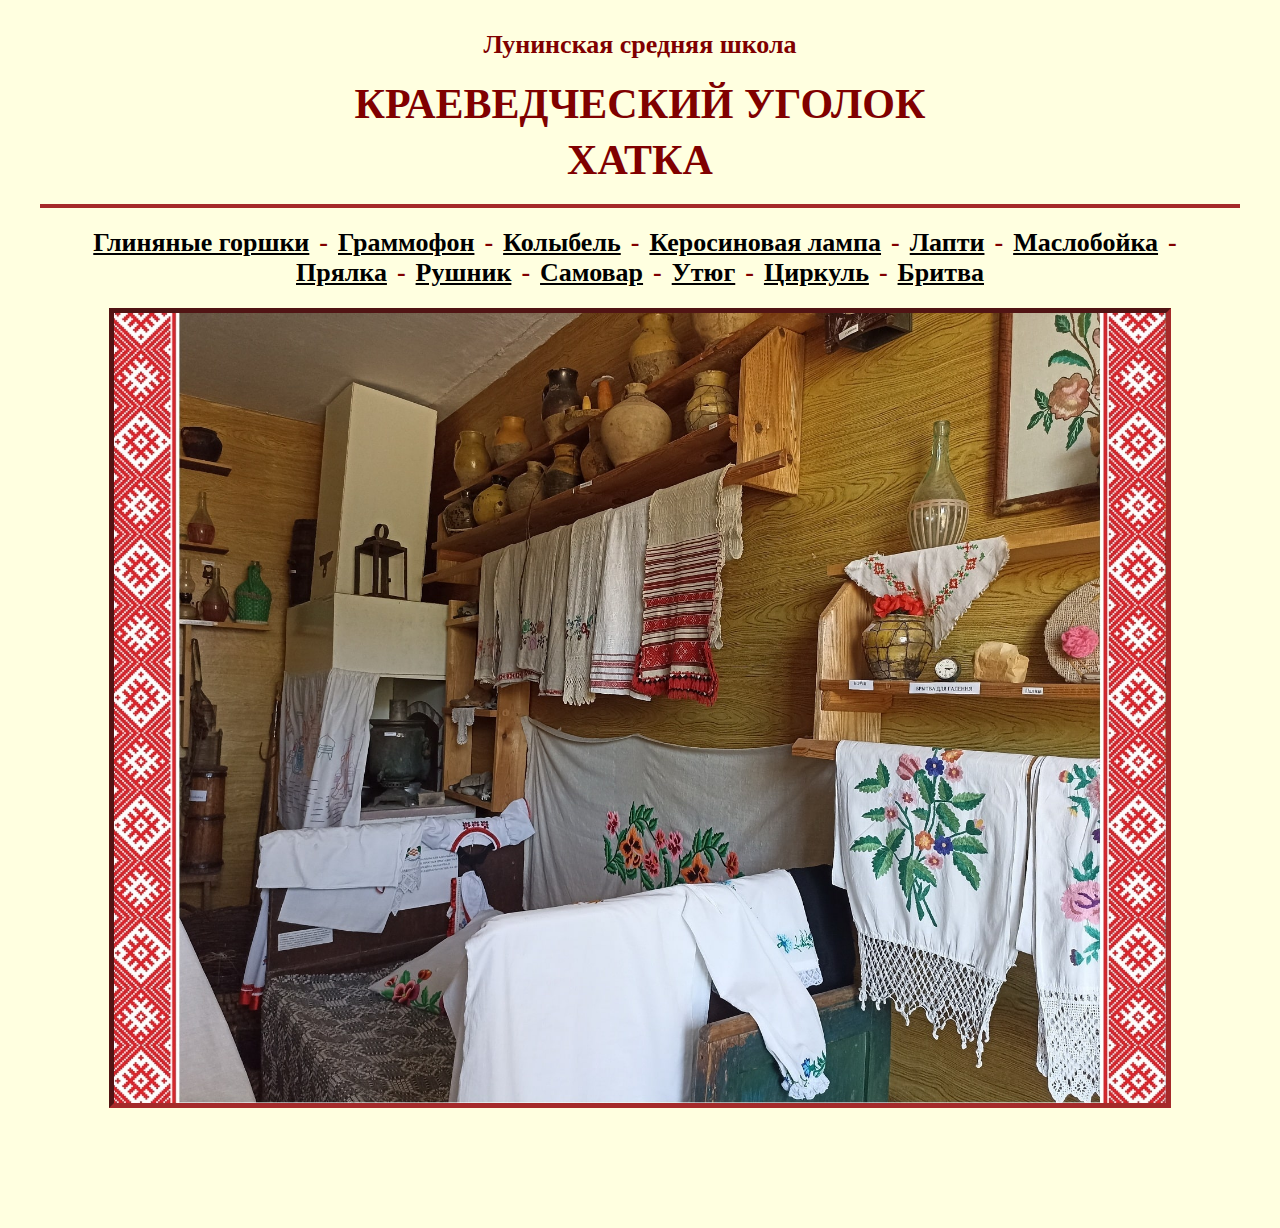
<file: index.html>
﻿<html lang="ru">

<head>
	<meta name="viewport" content="width=device-width, initial-scale=1" />
	<title>Хатка</title>
	<link rel="stylesheet" href="./styles/style.css">
</head>

<body>
	<div class="container">
		<h2>Лунинская средняя школа</h2>
		<h1>
			<span>КРАЕВЕДЧЕСКИЙ УГОЛОК</span>
			<span>ХАТКА</span>
		</h1>
		<hr>
		<ul class="h2 menu">
			<li><a href="gorchki.html">Глиняные горшки</a></li>
			<li><a href="grammofon.html">Граммофон</a></li>
			<li><a href="kalyska.html">Колыбель</a></li>
			<li><a href="lampa.html">Керосиновая лампа</a></li>
			<li><a href="lapti.html">Лапти</a></li>
			<li><a href="maslobojka.html">Маслобойка</a></li>
			<li><a href="pralka.html">Прялка</a></li>
			<li><a href="ruchnik.html">Рушник</a></li>
			<li><a href="samovar.html">Самовар</a></li>
			<li><a href="utugi2.html">Утюг</a></li>
			<li><a href="circle.html">Циркуль</a></li>
			<li><a href="britva.html">Бритва</a></li>
		</ul>
		<img src="./images/index-min.jpg">
	</div>
</body>

</html>
</file>
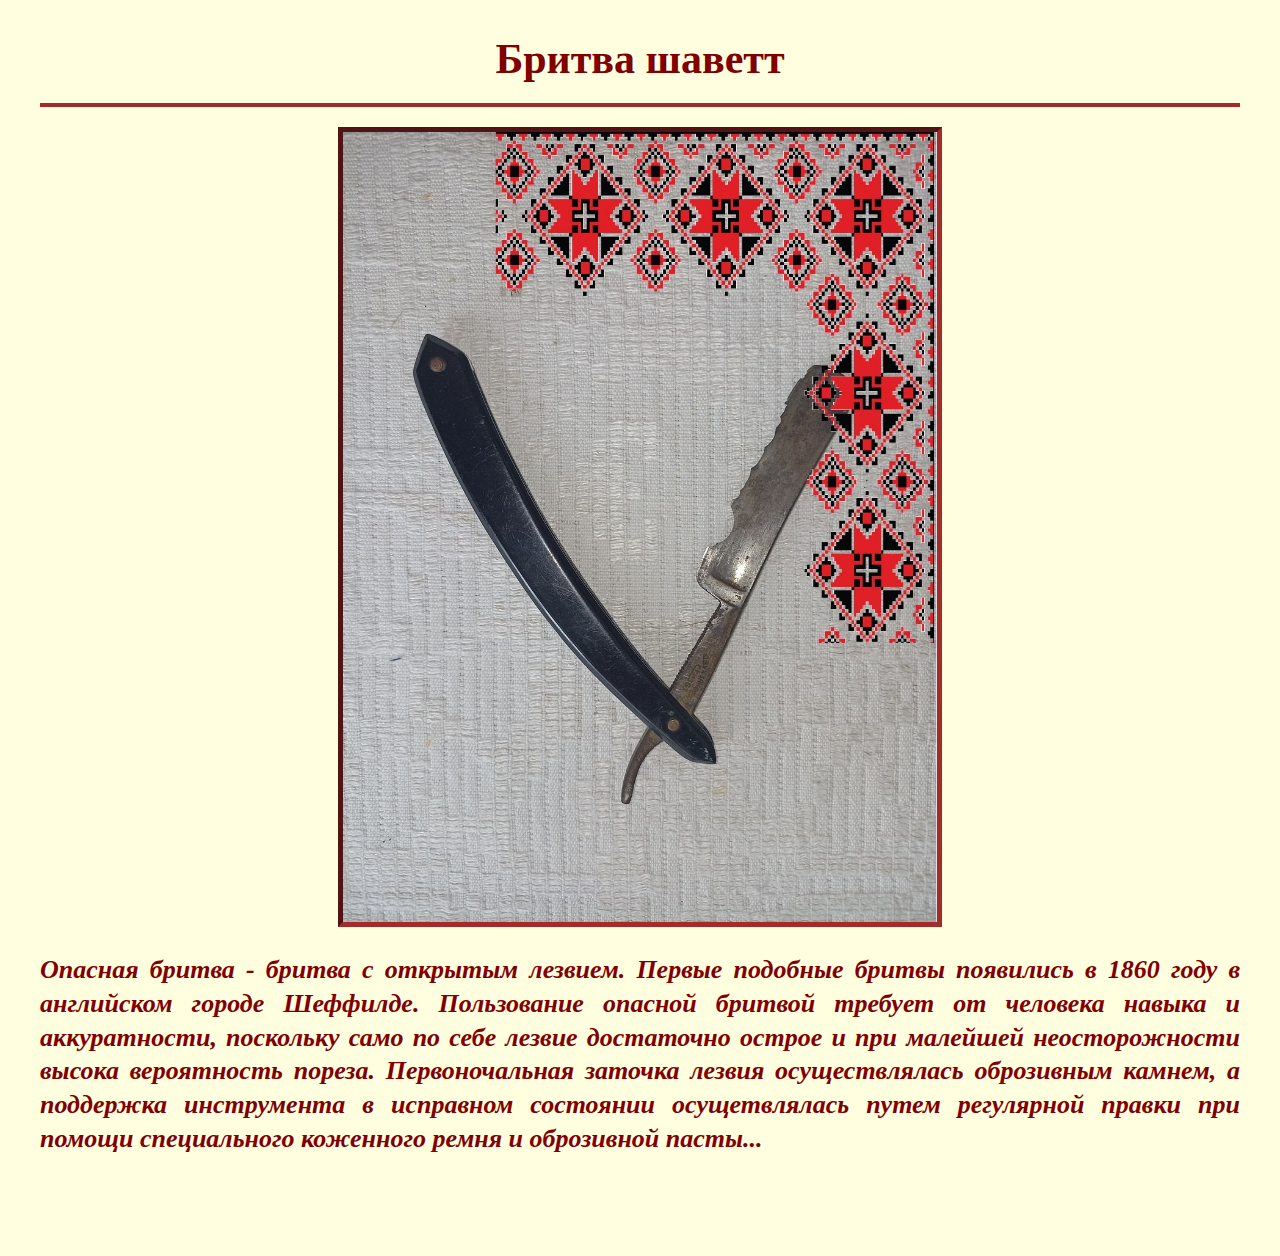
<file: britva.html>
﻿<html lang="ru">

<head>
	<meta name="viewport" content="width=device-width, initial-scale=1" />
	<title>Хатка</title>
	<link rel="stylesheet" href="./styles/style.css">
</head>

<body>
	<div class="container">
		<h1>Бритва шаветт</h1>
		<hr>
		<img src="./images/britva-min.jpg">
		<p class="main-text"><i><b>
					Опасная бритва - бритва с открытым лезвием. Первые подобные бритвы появились в 1860 году в английском городе
					Шеффилде.
					Пользование опасной бритвой требует от человека навыка и аккуратности, поскольку само по себе лезвие достаточно
					острое и при малейшей неосторожности высока вероятность пореза. Первоночальная заточка лезвия осуществлялась
					оброзивным камнем, а поддержка инструмента в исправном состоянии осущетвлялась путем регулярной правки при
					помощи специального коженного ремня и оброзивной пасты...
			</i></b></p>
	</div>
</body>

</html>
</file>
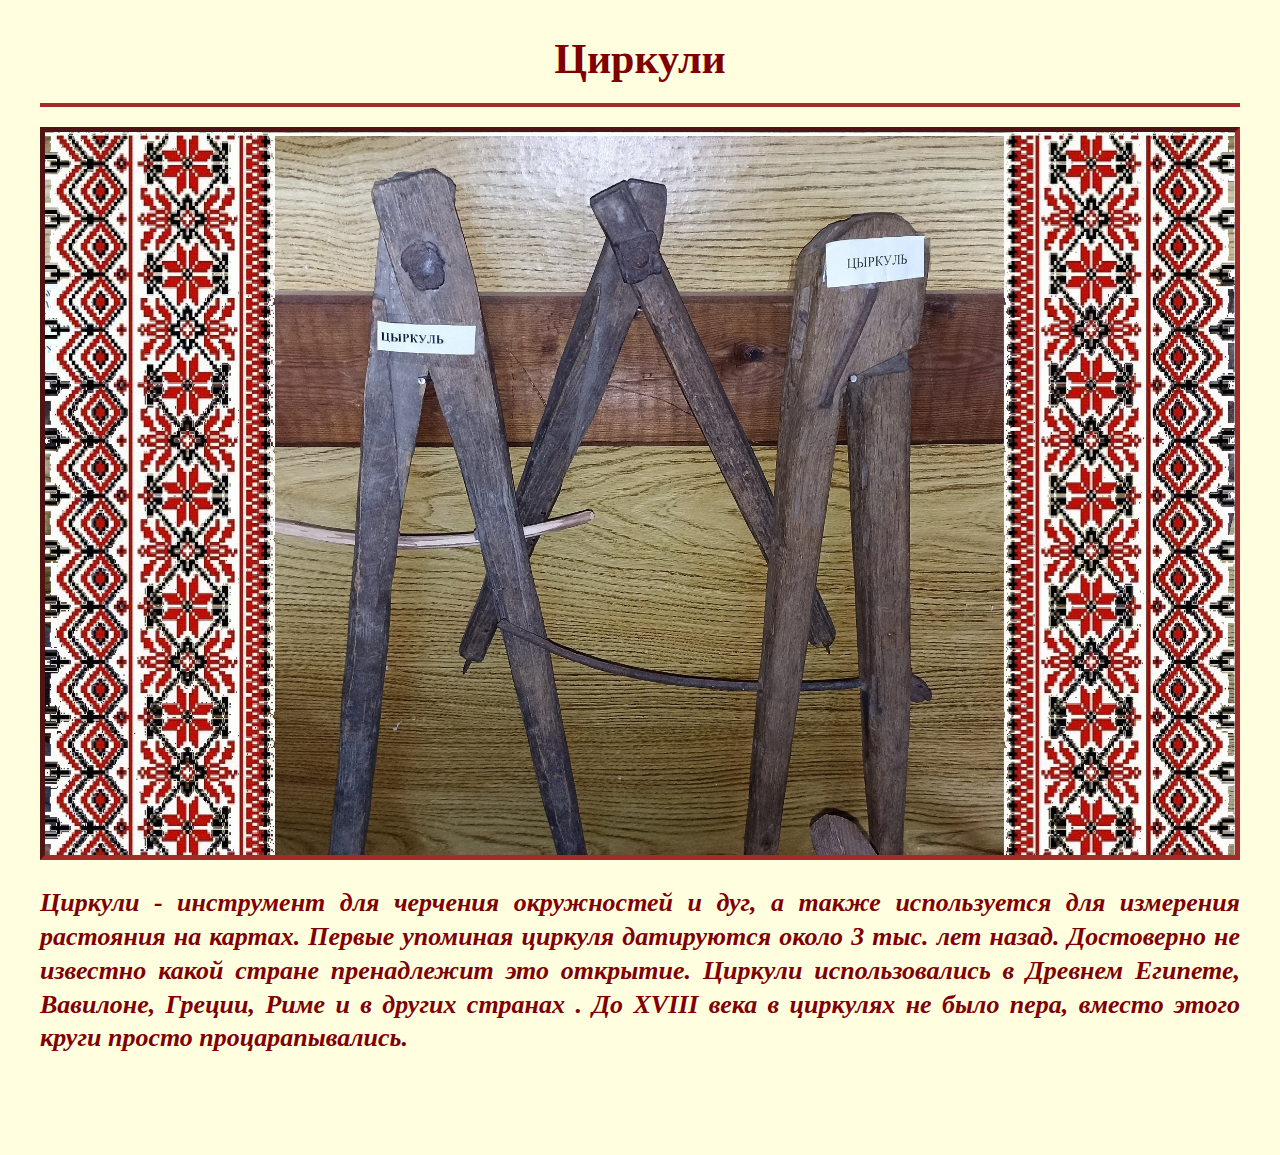
<file: circle.html>
﻿<html lang="ru">

<head>
	<meta name="viewport" content="width=device-width, initial-scale=1" />
	<title>Хатка</title>
	<link rel="stylesheet" href="./styles/style.css">
</head>

<body>
	<div class="container">
		<h1>Циркули</h1>
		<hr>
		<img src="./images/circle-min.jpg">
		<p class="main-text"><i><b>
					Циркули - инструмент для черчения окружностей и дуг, а также используется для измерения растояния на картах.
					Первые упоминая циркуля датируются около 3 тыс. лет назад. Достоверно
					не известно какой стране пренадлежит это открытие. Циркули использовались в Древнем Египете, Вавилоне, Греции,
					Риме и в
					других странах . До XVIII века в циркулях не было пера, вместо этого круги просто процарапывались.
			</i></b></p>
	</div>
</body>

</html>
</file>
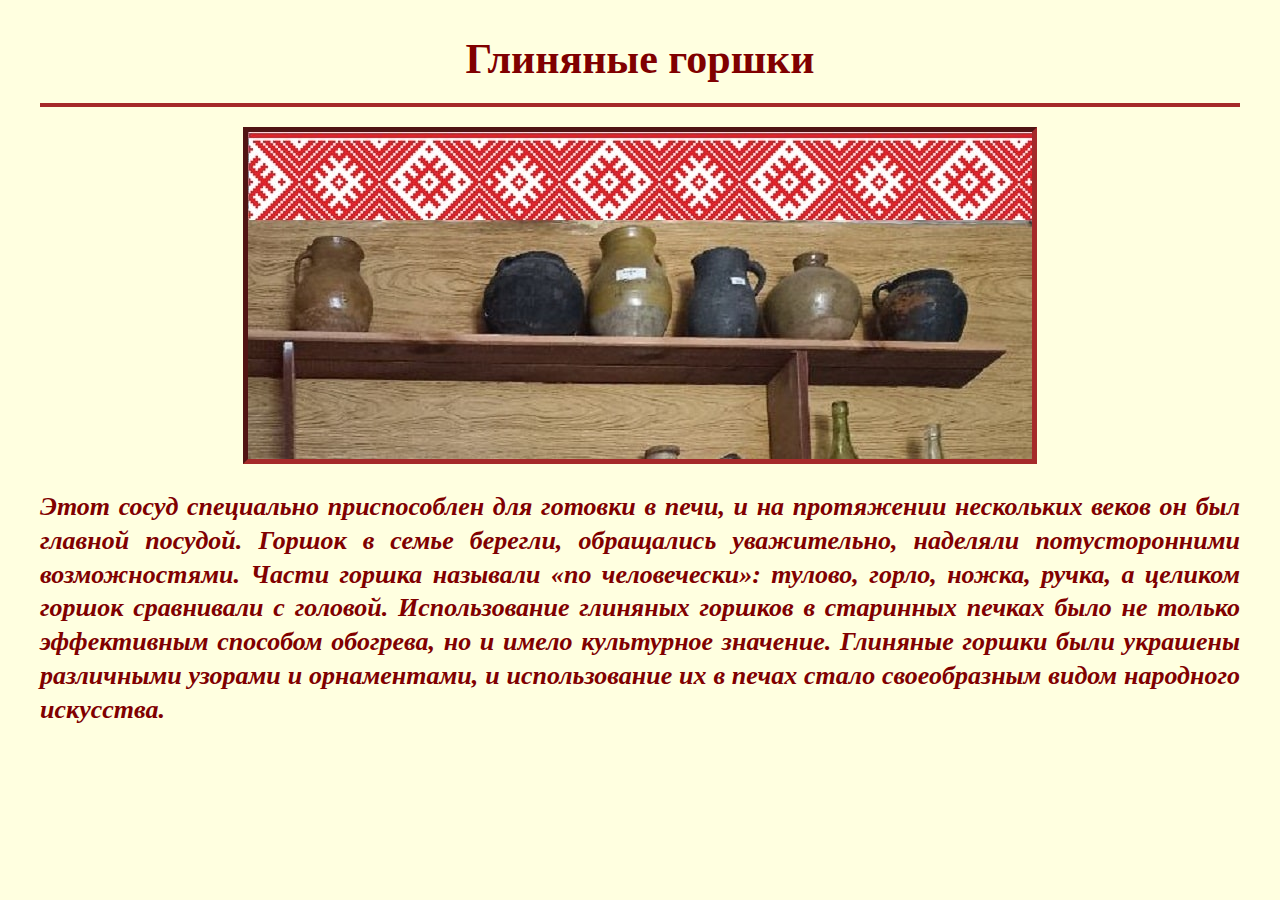
<file: gorchki.html>
﻿<html lang="ru">

<head>
	<meta name="viewport" content="width=device-width, initial-scale=1" />
	<title>Хатка</title>
	<link rel="stylesheet" href="./styles/style.css">
</head>

<body>
	<div class="container">
		<h1>Глиняные горшки</h1>
		<hr>
		<img src="./images/gorchki-min.jpg">
		<p class="main-text"><i><b>
					Этот сосуд специально приспособлен для готовки в печи, и на протяжении нескольких веков он был главной посудой.
					Горшок в семье берегли, обращались уважительно, наделяли потусторонними возможностями. Части горшка называли «по
					человечески»: тулово, горло, ножка, ручка, а целиком горшок сравнивали с головой. Использование глиняных горшков
					в старинных печках было не только эффективным способом обогрева, но и имело культурное значение. Глиняные горшки
					были украшены различными узорами и орнаментами, и использование их в печах стало своеобразным видом народного
					искусства.
			</i></b></p>
	</div>
</body>

</html>
</file>
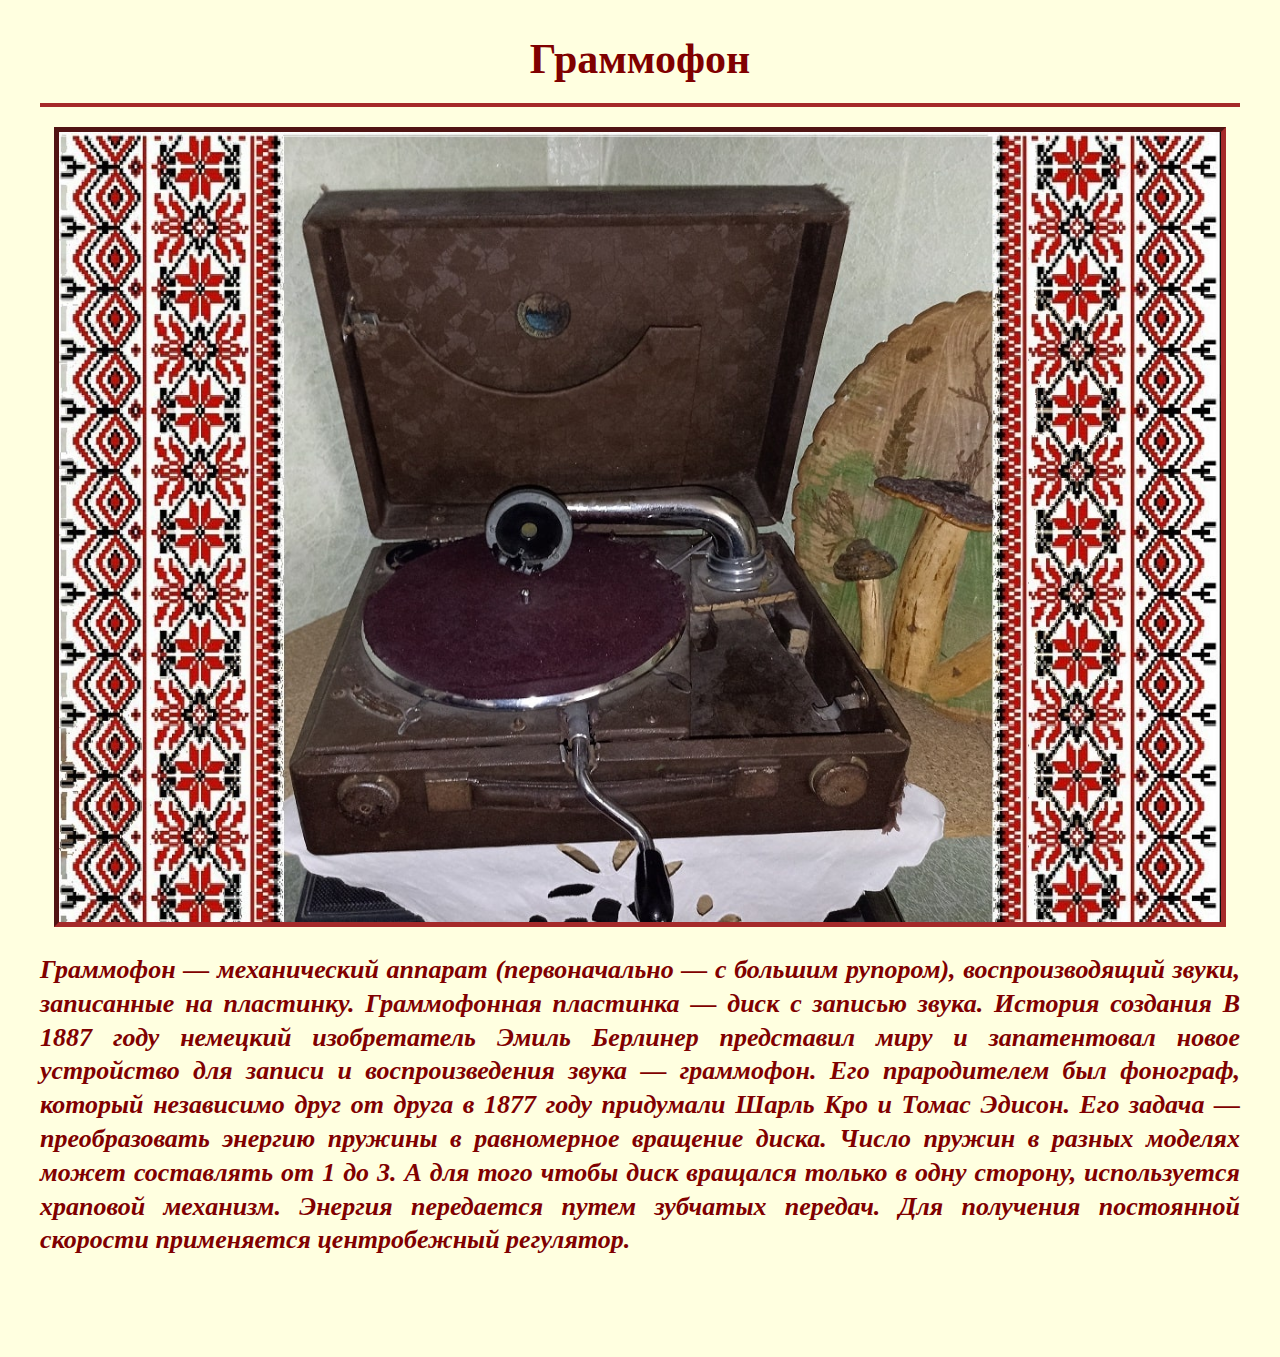
<file: grammofon.html>
﻿<html lang="ru">

<head>
	<meta name="viewport" content="width=device-width, initial-scale=1" />
	<title>Хатка</title>
	<link rel="stylesheet" href="./styles/style.css">
</head>

<body>
	<div class="container">
		<h1>Граммофон</h1>
		<hr>
		<img src="./images/grammofon-min.jpg">
		<p class="main-text"><i><b>
					Граммофон — механический аппарат (первоначально — с большим рупором), воспроизводящий звуки, записанные на
					пластинку. Граммофонная пластинка — диск с записью звука.
					История создания
					В 1887 году немецкий изобретатель Эмиль Берлинер представил миру и запатентовал новое устройство для записи и
					воспроизведения звука — граммофон.

					Его прародителем был фонограф, который независимо друг от друга в 1877 году придумали Шарль Кро и Томас
					Эдисон.

					Его задача — преобразовать энергию пружины в равномерное вращение диска. Число пружин в разных моделях может
					составлять от 1 до 3. А для того чтобы диск вращался только в одну сторону, используется храповой механизм.
					Энергия передается путем зубчатых передач.
					Для получения постоянной скорости применяется центробежный регулятор.
			</i></b></p>
	</div>
</body>

</html>
</file>
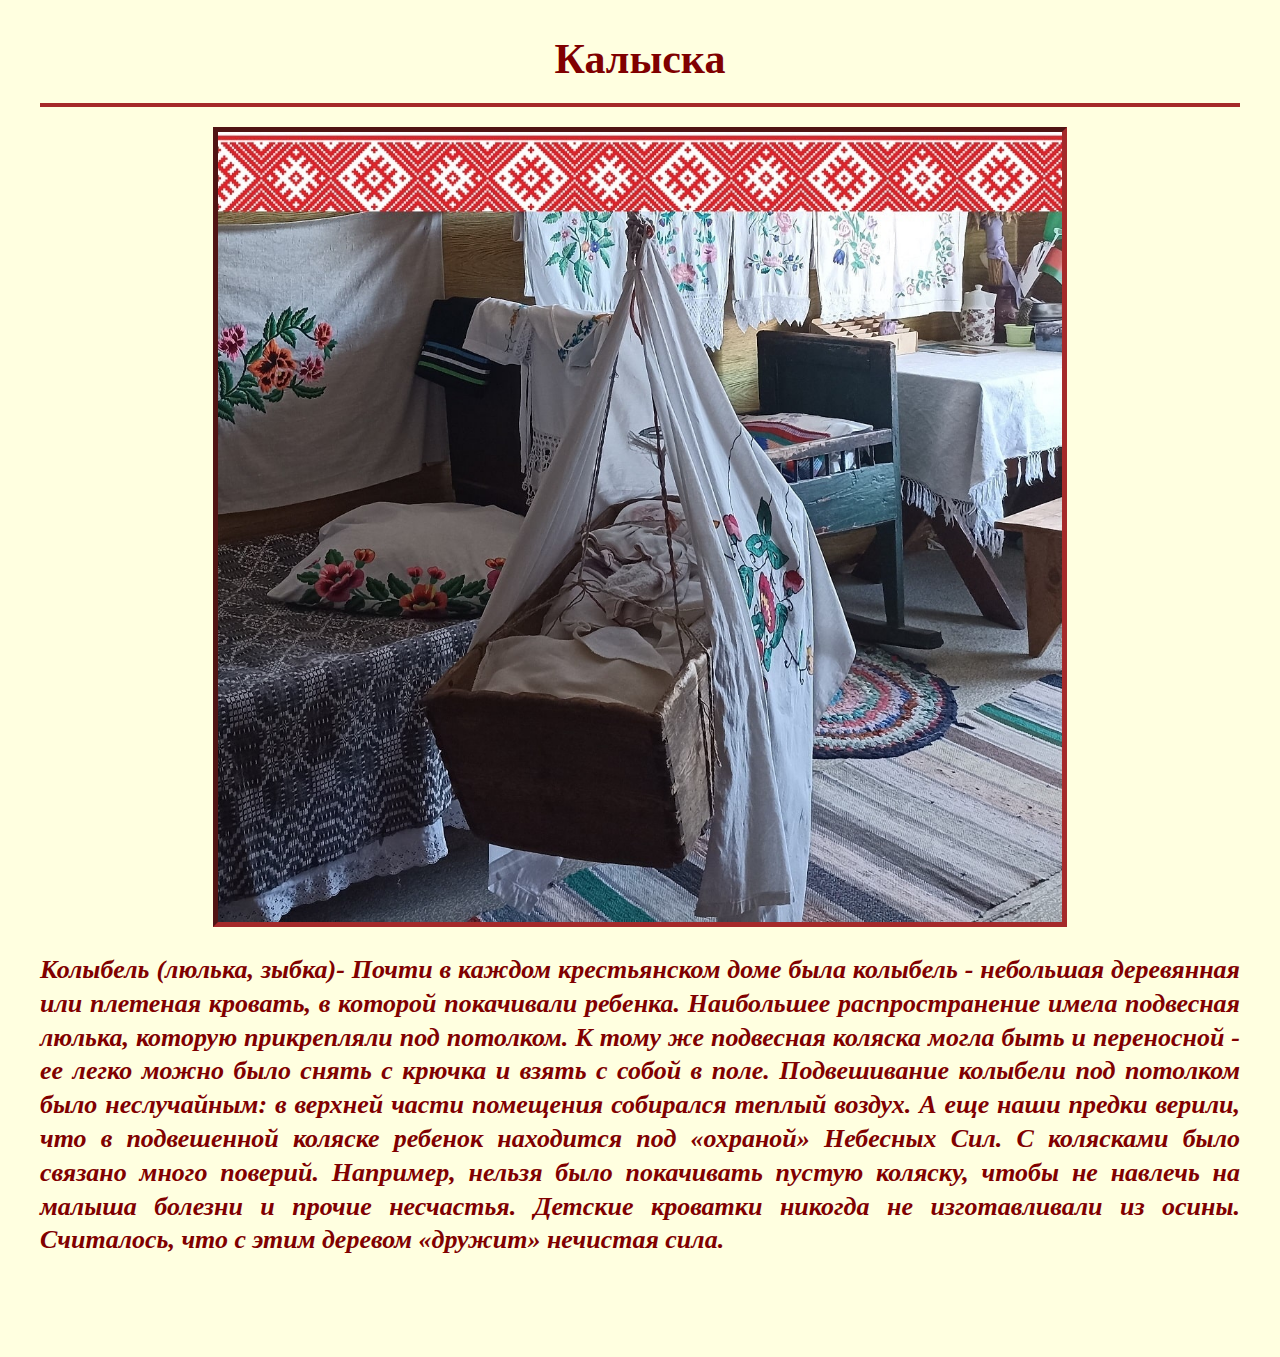
<file: kalyska.html>
﻿<html lang="ru">

<head>
	<meta name="viewport" content="width=device-width, initial-scale=1" />
	<title>Хатка</title>
	<link rel="stylesheet" href="./styles/style.css">
</head>

<body>
	<div class="container">
		<h1>Калыска</h1>
		<hr>
		<img src="./images/kalyska-min.jpg">
		<p class="main-text"><i><b>
					Колыбель (люлька, зыбка)- Почти в каждом крестьянском доме была колыбель - небольшая деревянная или плетеная
					кровать, в которой покачивали ребенка. Наибольшее распространение имела подвесная люлька, которую прикрепляли
					под потолком. К тому же подвесная коляска могла быть и переносной - ее легко можно было снять с крючка и взять
					с
					собой в поле.
					Подвешивание колыбели под потолком было неслучайным: в верхней части помещения собирался теплый воздух. А еще
					наши предки верили, что в подвешенной коляске ребенок находится под «охраной» Небесных Сил. С колясками было
					связано много поверий. Например, нельзя было покачивать пустую коляску, чтобы не навлечь на малыша болезни и
					прочие несчастья. Детские кроватки никогда не изготавливали из осины. Считалось, что с этим деревом «дружит»
					нечистая сила.
			</i></b></p>
	</div>
</body>

</html>
</file>
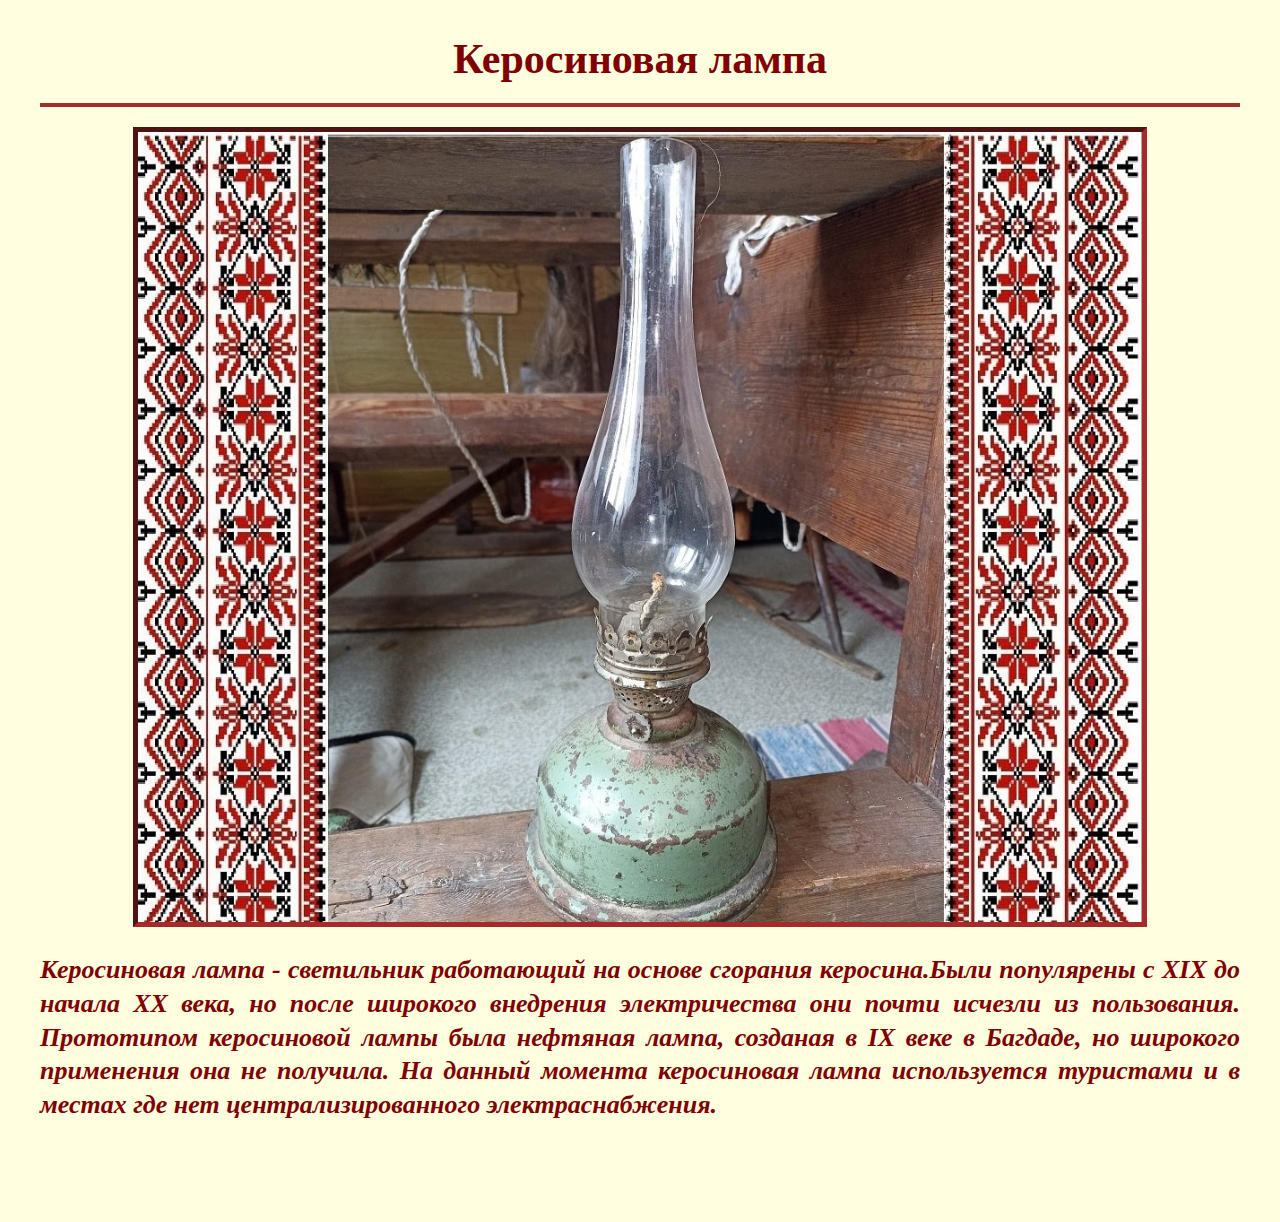
<file: lampa.html>
﻿<html lang="ru">

<head>
	<meta name="viewport" content="width=device-width, initial-scale=1" />
	<title>Хатка</title>
	<link rel="stylesheet" href="./styles/style.css">
</head>

<body>
	<div class="container">
		<h1>Керосиновая лампа</h1>
		<hr>
		<img src="./images/lampa-min.jpg">
		<p class="main-text"><i><b>
					Керосиновая лампа - светильник работающий на основе сгорания керосина.Были популярены с XIX до начала XX века,
					но после широкого внедрения электричества они почти исчезли из пользования. Прототипом керосиновой лампы была
					нефтяная лампа, созданая в IX веке в Багдаде, но широкого применения она не получила. На данный момента
					керосиновая лампа используется туристами и в местах где нет централизированного электраснабжения.
			</i></b></p>
	</div>
</body>

</html>
</file>
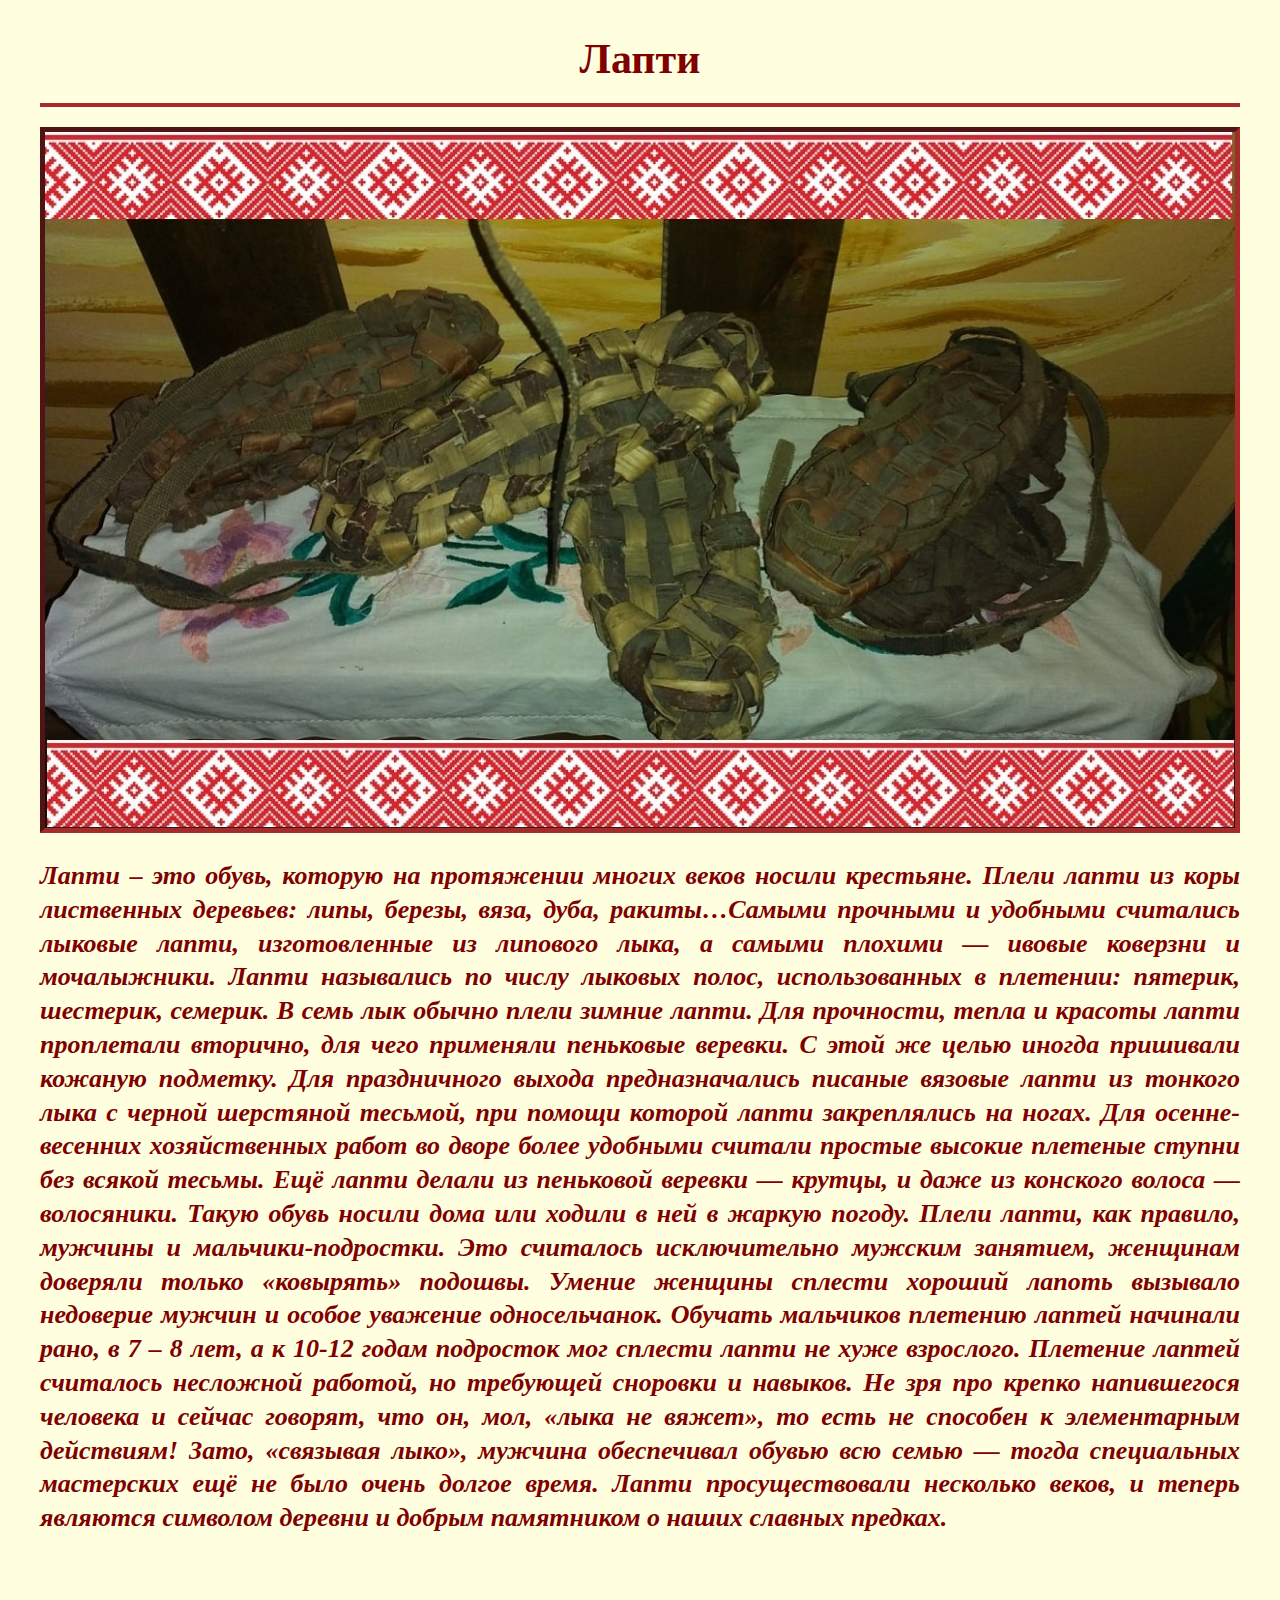
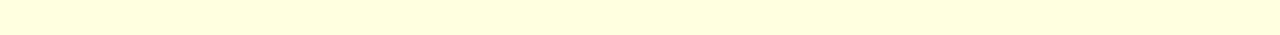
<file: lapti.html>
﻿<html lang="ru">

<head>
	<meta name="viewport" content="width=device-width, initial-scale=1" />
	<title>Хатка</title>
	<link rel="stylesheet" href="./styles/style.css">
</head>

<body>
	<div class="container">
		<h1>Лапти</h1>
		<hr>
		<img src="./images/lapti-min.jpg">
		<p class="main-text"><i><b>
					Лапти – это обувь, которую на протяжении многих веков носили крестьяне.

					Плели лапти из коры лиственных деревьев: липы, березы, вяза, дуба, ракиты…Самыми прочными и удобными считались
					лыковые лапти, изготовленные из липового лыка, а самыми плохими — ивовые коверзни и мочалыжники.

					Лапти назывались по числу лыковых полос, использованных в плетении: пятерик, шестерик, семерик. В семь лык
					обычно плели зимние лапти. Для прочности, тепла и красоты лапти проплетали вторично, для чего применяли
					пеньковые веревки. С этой же целью иногда пришивали кожаную подметку.

					Для праздничного выхода предназначались писаные вязовые лапти из тонкого лыка с черной шерстяной тесьмой, при
					помощи которой лапти закреплялись на ногах. Для осенне-весенних хозяйственных работ во дворе более удобными
					считали простые высокие плетеные ступни без всякой тесьмы. Ещё лапти делали из пеньковой веревки — крутцы, и
					даже из конского волоса — волосяники. Такую обувь носили дома или ходили в ней в жаркую погоду.

					Плели лапти, как правило, мужчины и мальчики-подростки. Это считалось исключительно мужским занятием, женщинам
					доверяли только «ковырять» подошвы. Умение женщины сплести хороший лапоть вызывало недоверие мужчин и особое
					уважение односельчанок. Обучать мальчиков плетению лаптей начинали рано, в 7 – 8 лет, а к 10-12 годам
					подросток
					мог сплести лапти не хуже взрослого.

					Плетение лаптей считалось несложной работой, но требующей сноровки и навыков. Не зря про крепко напившегося
					человека и сейчас говорят, что он, мол, «лыка не вяжет», то есть не способен к элементарным действиям! Зато,
					«связывая лыко», мужчина обеспечивал обувью всю семью — тогда специальных мастерских ещё не было очень долгое
					время.
					Лапти просуществовали несколько веков, и теперь являются символом деревни и добрым памятником о наших славных
					предках.
			</i></b></p>
	</div>
</body>

</html>
</file>
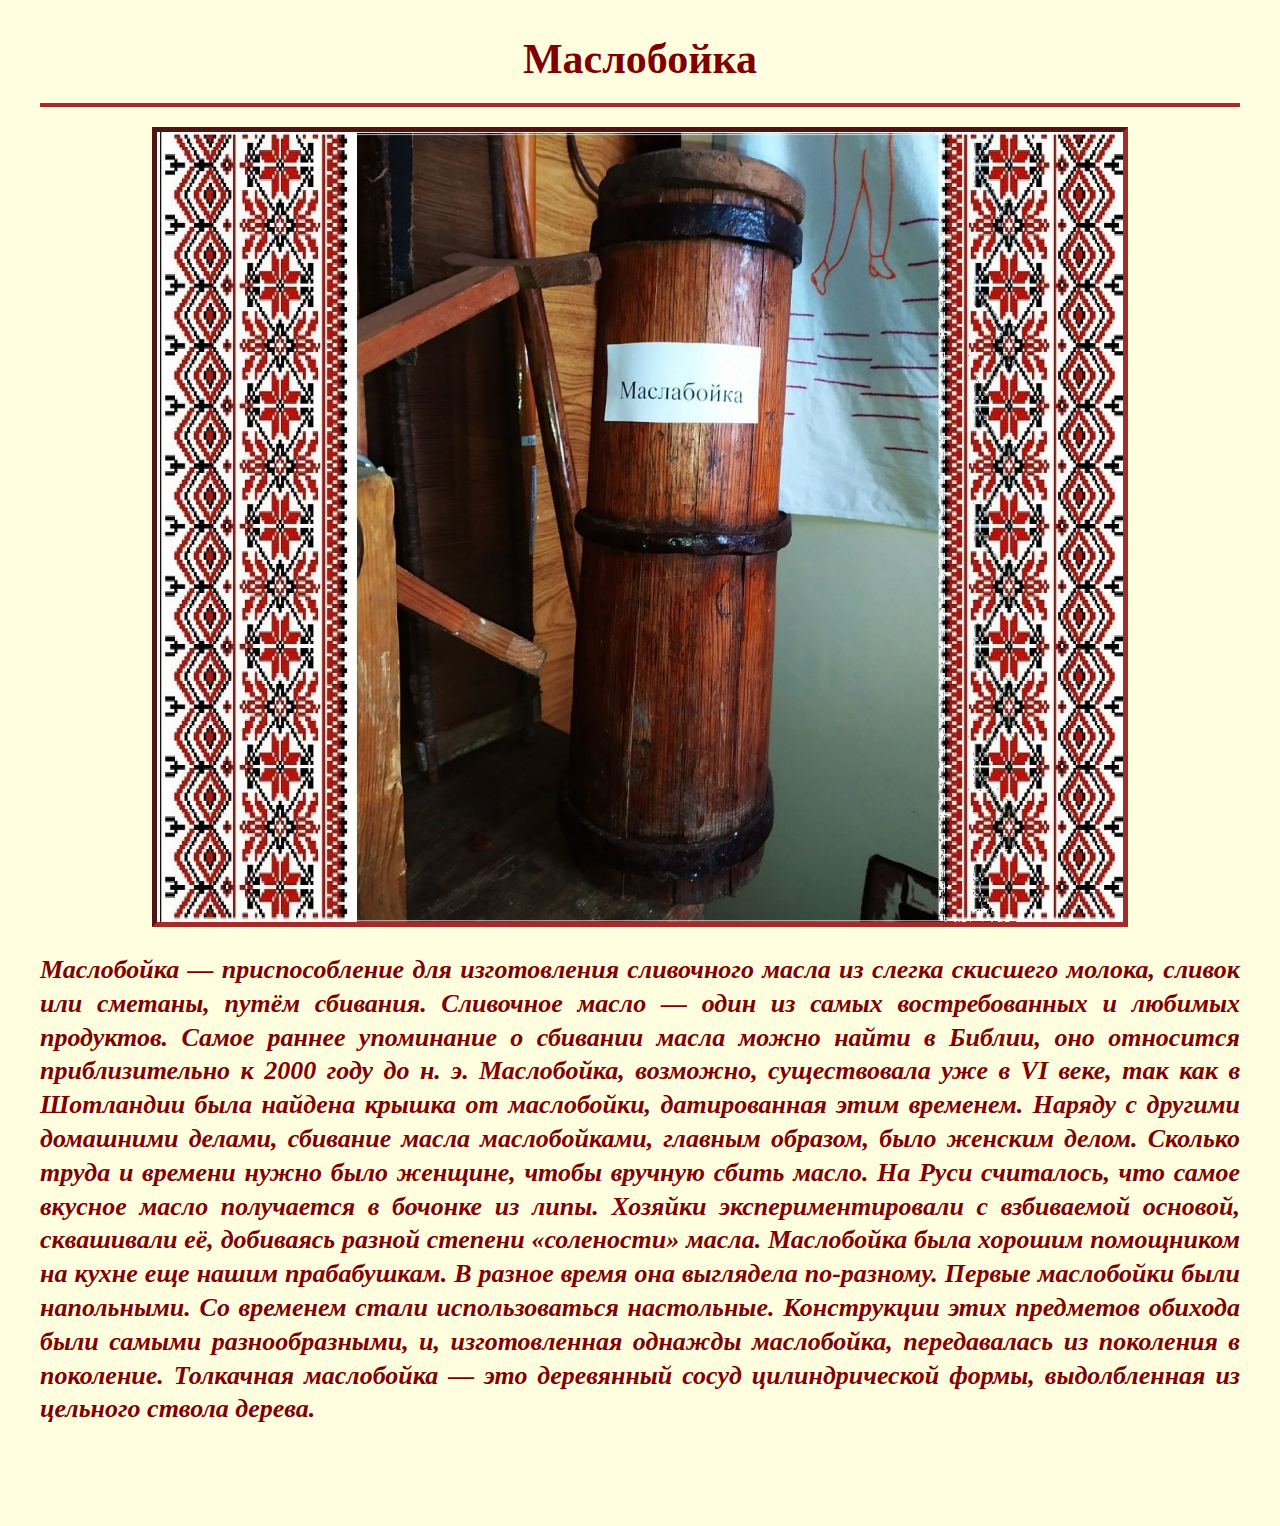
<file: maslobojka.html>
﻿<html lang="ru">

<head>
	<meta name="viewport" content="width=device-width, initial-scale=1" />
	<title>Хатка</title>
	<link rel="stylesheet" href="./styles/style.css">
</head>

<body>
	<div class="container">
		<h1>Маслобойка</h1>
		<hr>
		<img src="./images/maslobojka-min.jpg">
		<p class="main-text"><i><b>
					Маслобойка — приспособление для изготовления сливочного масла из слегка скисшего молока, сливок или сметаны,
					путём сбивания.
					Сливочное масло — один из самых востребованных и любимых продуктов. Самое раннее упоминание о сбивании масла
					можно найти в Библии, оно относится приблизительно к 2000 году до н. э.

					Маслобойка, возможно, существовала уже в VI веке, так как в Шотландии была найдена крышка от маслобойки,
					датированная этим временем. Наряду с другими домашними делами, сбивание масла маслобойками, главным образом,
					было женским делом. Сколько труда и времени нужно было женщине, чтобы вручную сбить масло.

					На Руси считалось, что самое вкусное масло получается в бочонке из липы. Хозяйки экспериментировали с
					взбиваемой
					основой, сквашивали её, добиваясь разной степени «солености» масла.

					Маслобойка была хорошим помощником на кухне еще нашим прабабушкам. В разное время она выглядела по-разному.
					Первые маслобойки были напольными. Со временем стали использоваться настольные. Конструкции этих предметов
					обихода были самыми разнообразными, и, изготовленная однажды маслобойка, передавалась из поколения в
					поколение.

					Толкачная маслобойка — это деревянный сосуд цилиндрической формы, выдолбленная из цельного ствола дерева.
			</i></b></p>
	</div>
</body>

</html>
</file>
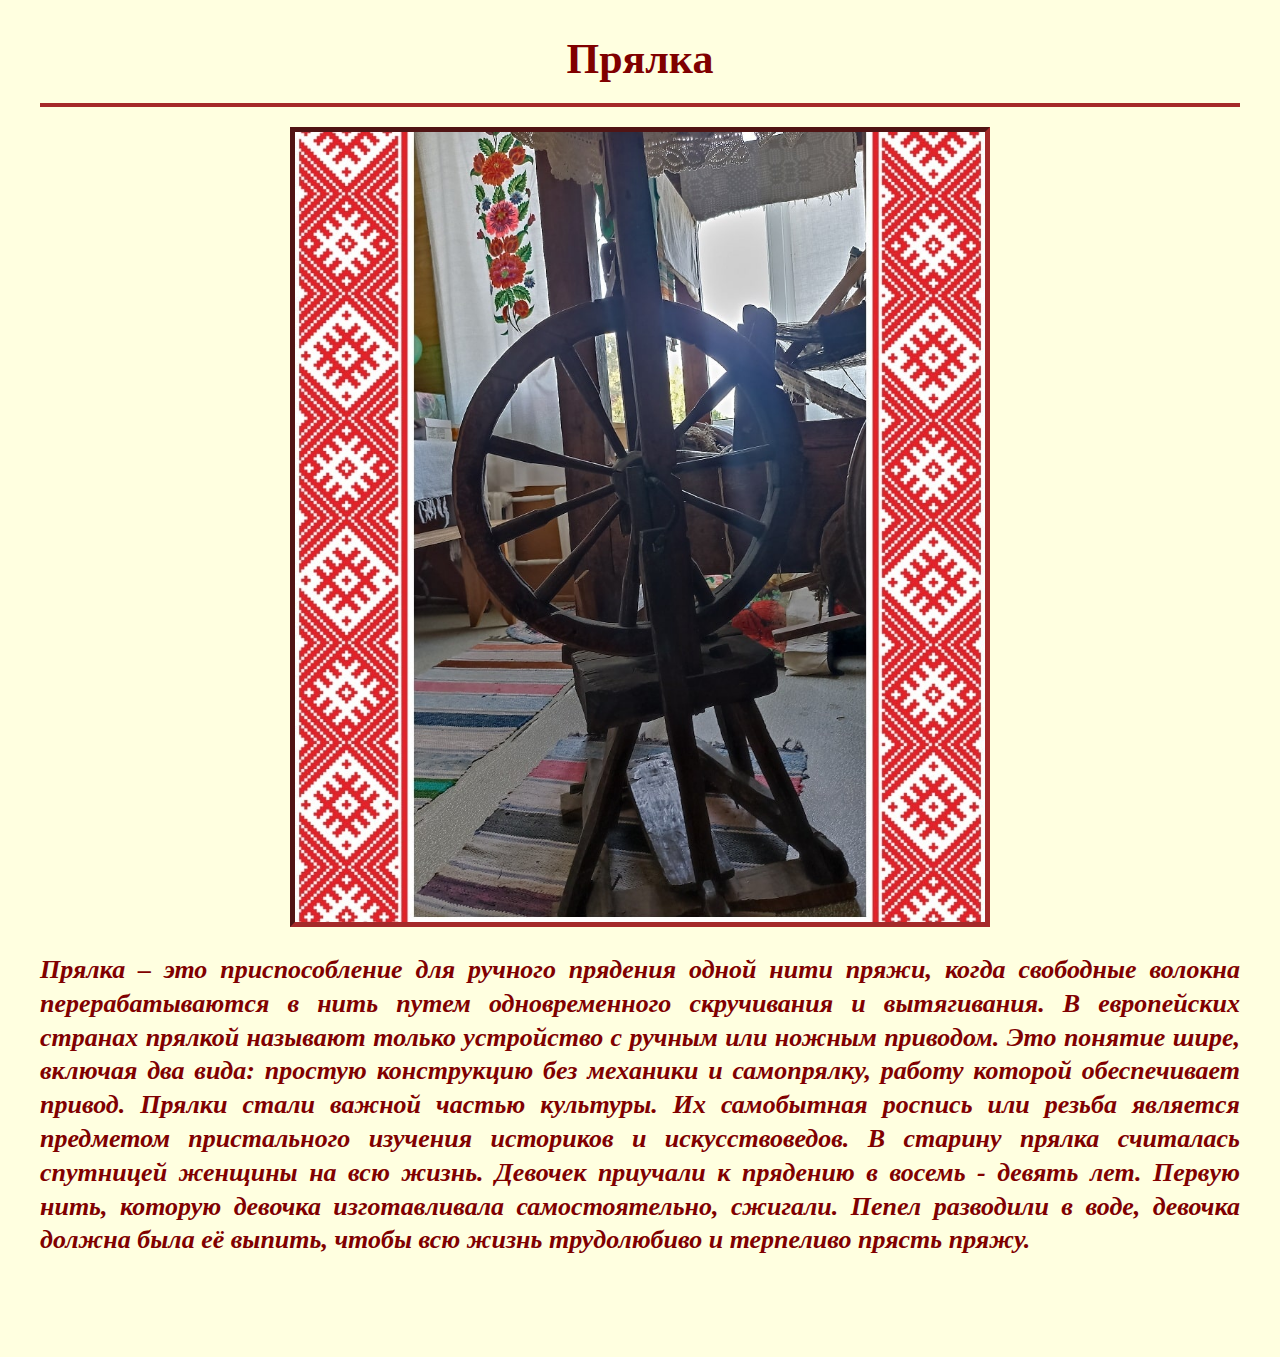
<file: pralka.html>
﻿<html lang="ru">

<head>
	<meta name="viewport" content="width=device-width, initial-scale=1" />
	<title>Хатка</title>
	<link rel="stylesheet" href="./styles/style.css">
</head>

<body>
	<div class="container">
		<h1>Прялка</h1>
		<hr>
		<img src="./images/pralka-min.jpg">
		<p class="main-text"><i><b>
					Прялка – это приспособление для ручного прядения одной нити пряжи, когда свободные волокна перерабатываются в
					нить путем одновременного скручивания и вытягивания. В европейских странах прялкой называют только устройство
					с
					ручным или ножным приводом. Это понятие шире, включая два вида: простую конструкцию без механики и самопрялку,
					работу которой обеспечивает привод. Прялки стали важной частью культуры. Их самобытная роспись или резьба
					является предметом пристального изучения историков и искусствоведов.
					В старину прялка считалась спутницей женщины на всю жизнь. Девочек приучали к прядению в восемь - девять лет.
					Первую нить, которую девочка изготавливала самостоятельно, сжигали. Пепел разводили в воде, девочка должна
					была
					её выпить, чтобы всю жизнь трудолюбиво и терпеливо прясть пряжу.
			</i></b></p>
	</div>
</body>

</html>
</file>
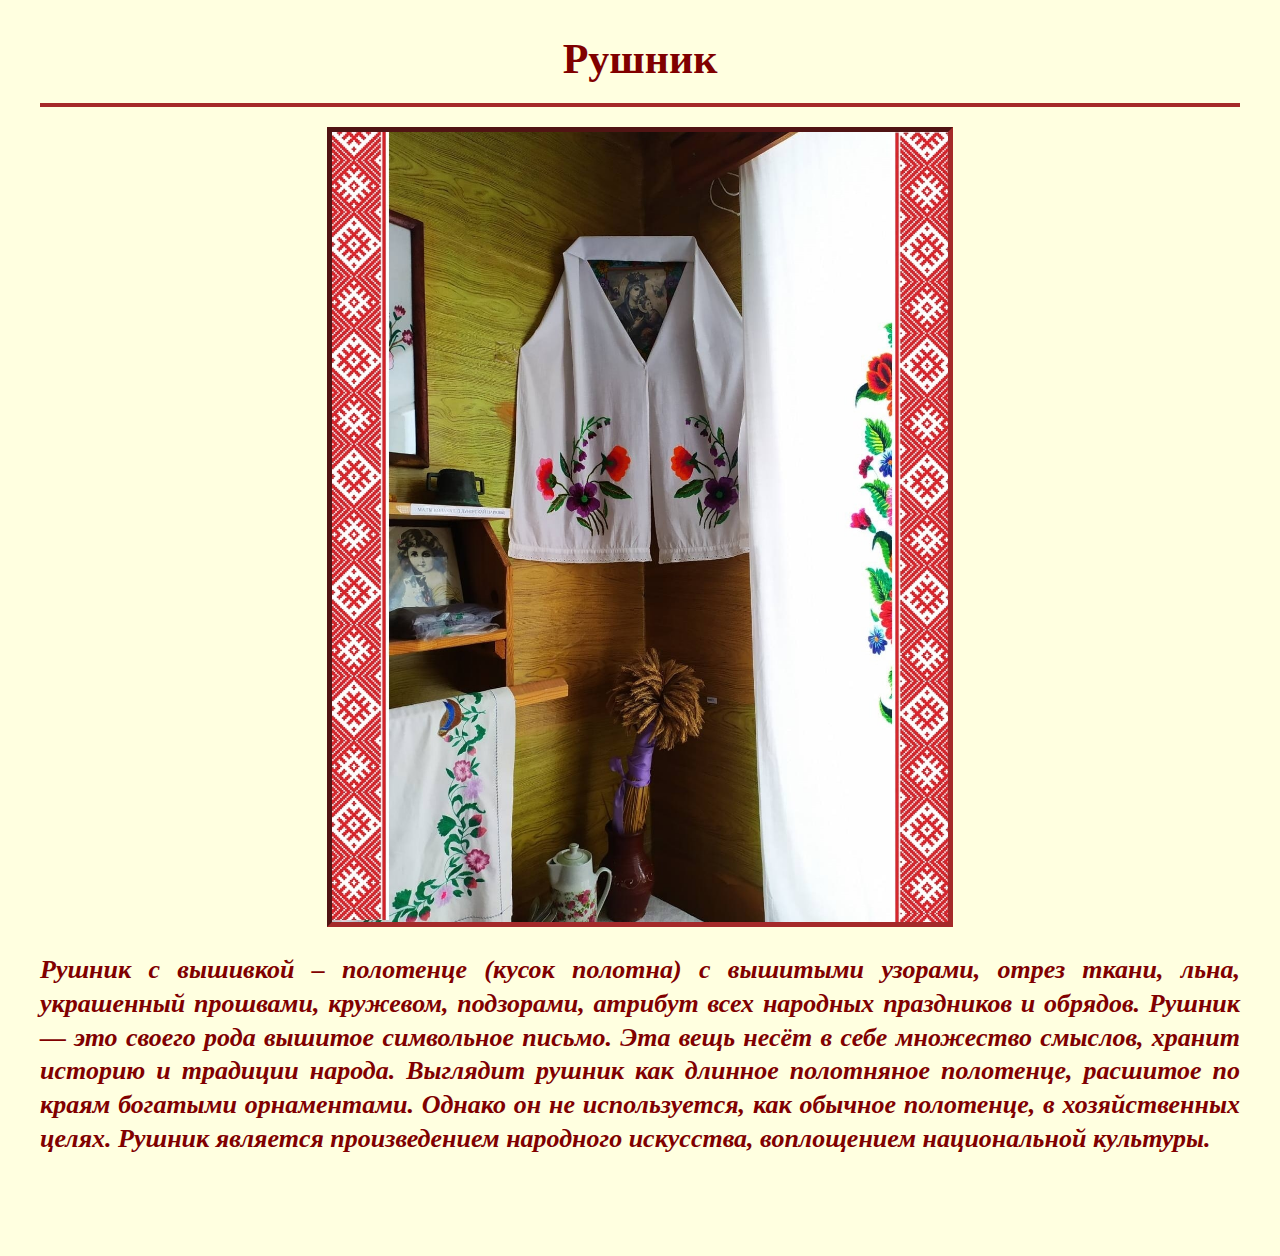
<file: ruchnik.html>
﻿<html lang="ru">

<head>
	<meta name="viewport" content="width=device-width, initial-scale=1" />
	<title>Хатка</title>
	<link rel="stylesheet" href="./styles/style.css">
</head>

<body>
	<div class="container">
		<h1>Рушник</h1>
		<hr>
		<img src="./images/ruchnik-min.jpg">
		<p class="main-text"><i><b>
					Рушник с вышивкой – полотенце (кусок полотна) с вышитыми узорами, отрез ткани, льна, украшенный прошвами,
					кружевом, подзорами, атрибут всех народных праздников и обрядов. Рушник — это своего рода вышитое символьное
					письмо. Эта вещь несёт в себе множество смыслов, хранит историю и традиции народа.
					Выглядит рушник как длинное полотняное полотенце, расшитое по краям богатыми орнаментами. Однако он не
					используется, как обычное полотенце, в хозяйственных целях. Рушник является произведением народного искусства,
					воплощением национальной культуры.
			</i></b></p>
	</div>
</body>

</html>
</file>
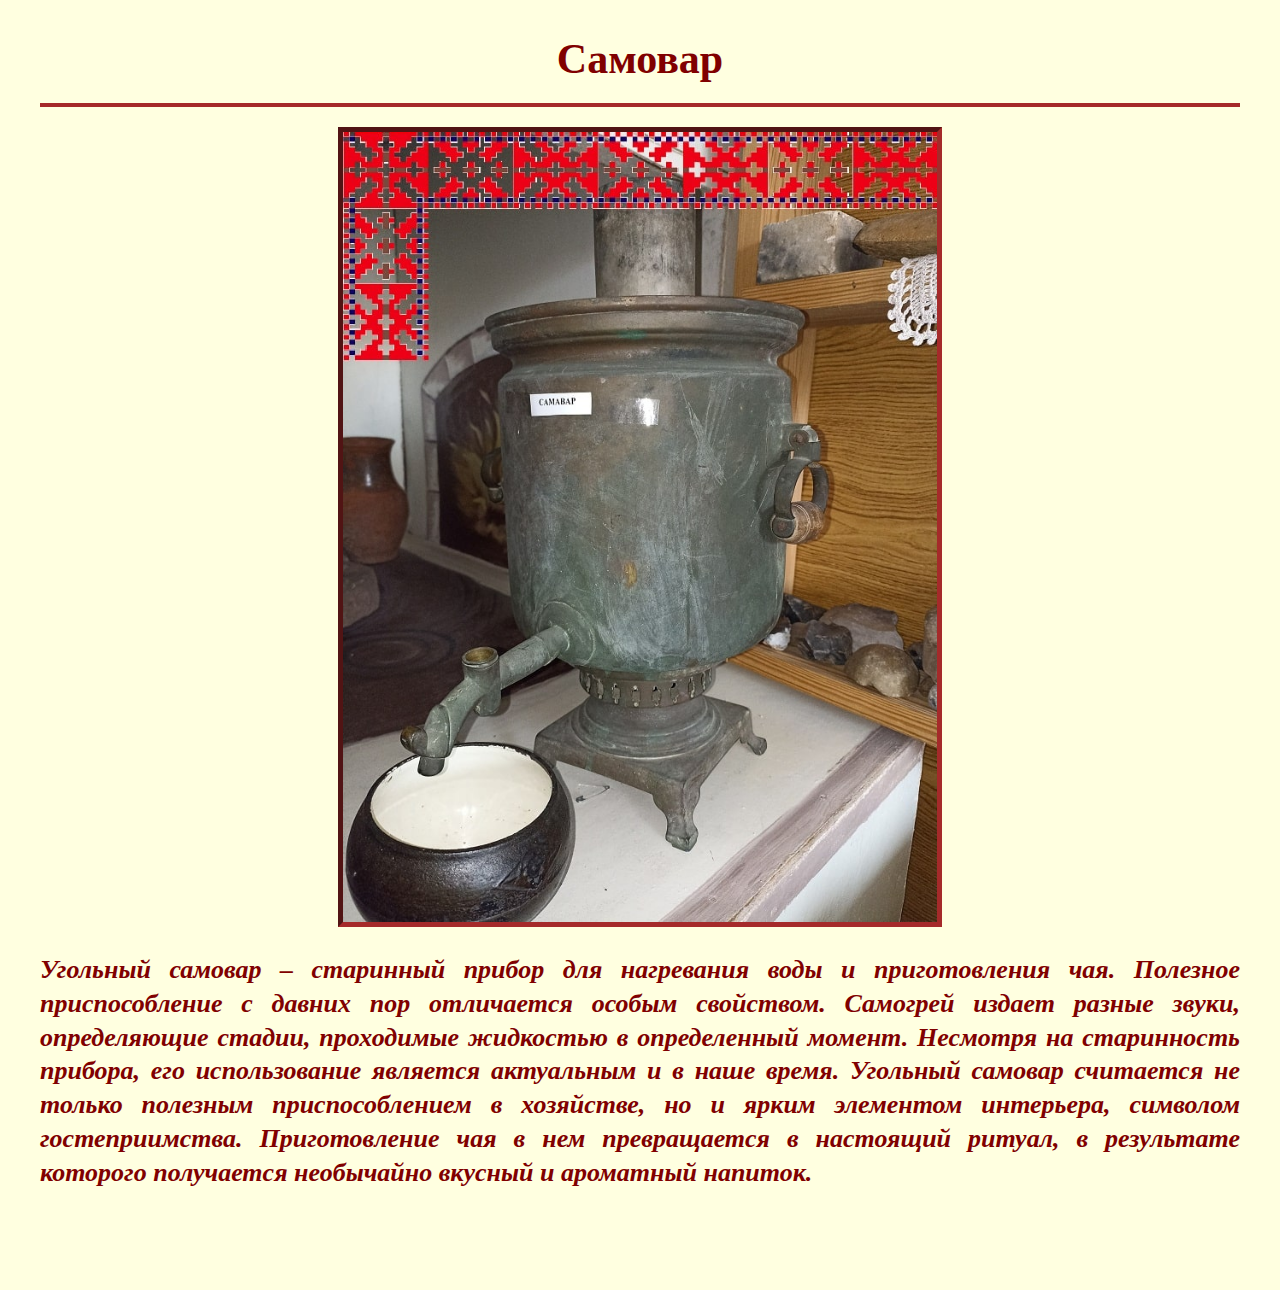
<file: samovar.html>
﻿<html lang="ru">

<head>
	<meta name="viewport" content="width=device-width, initial-scale=1" />
	<title>Хатка</title>
	<link rel="stylesheet" href="./styles/style.css">
</head>

<body>
	<div class="container">
		<h1>Самовар</h1>
		<hr>
		<img src="./images/samovar-min.jpg">
		<p class="main-text"><i><b>
					Угольный самовар – старинный прибор для нагревания воды и приготовления чая. Полезное приспособление с давних
					пор отличается особым свойством. Самогрей издает разные звуки, определяющие стадии, проходимые жидкостью в
					определенный момент. Несмотря на старинность прибора, его использование является актуальным и в наше время.
					Угольный самовар считается не только полезным приспособлением в хозяйстве, но и ярким элементом интерьера,
					символом гостеприимства. Приготовление чая в нем превращается в настоящий ритуал, в результате которого
					получается необычайно вкусный и ароматный напиток.
			</i></b></p>
	</div>
</body>

</html>
</file>
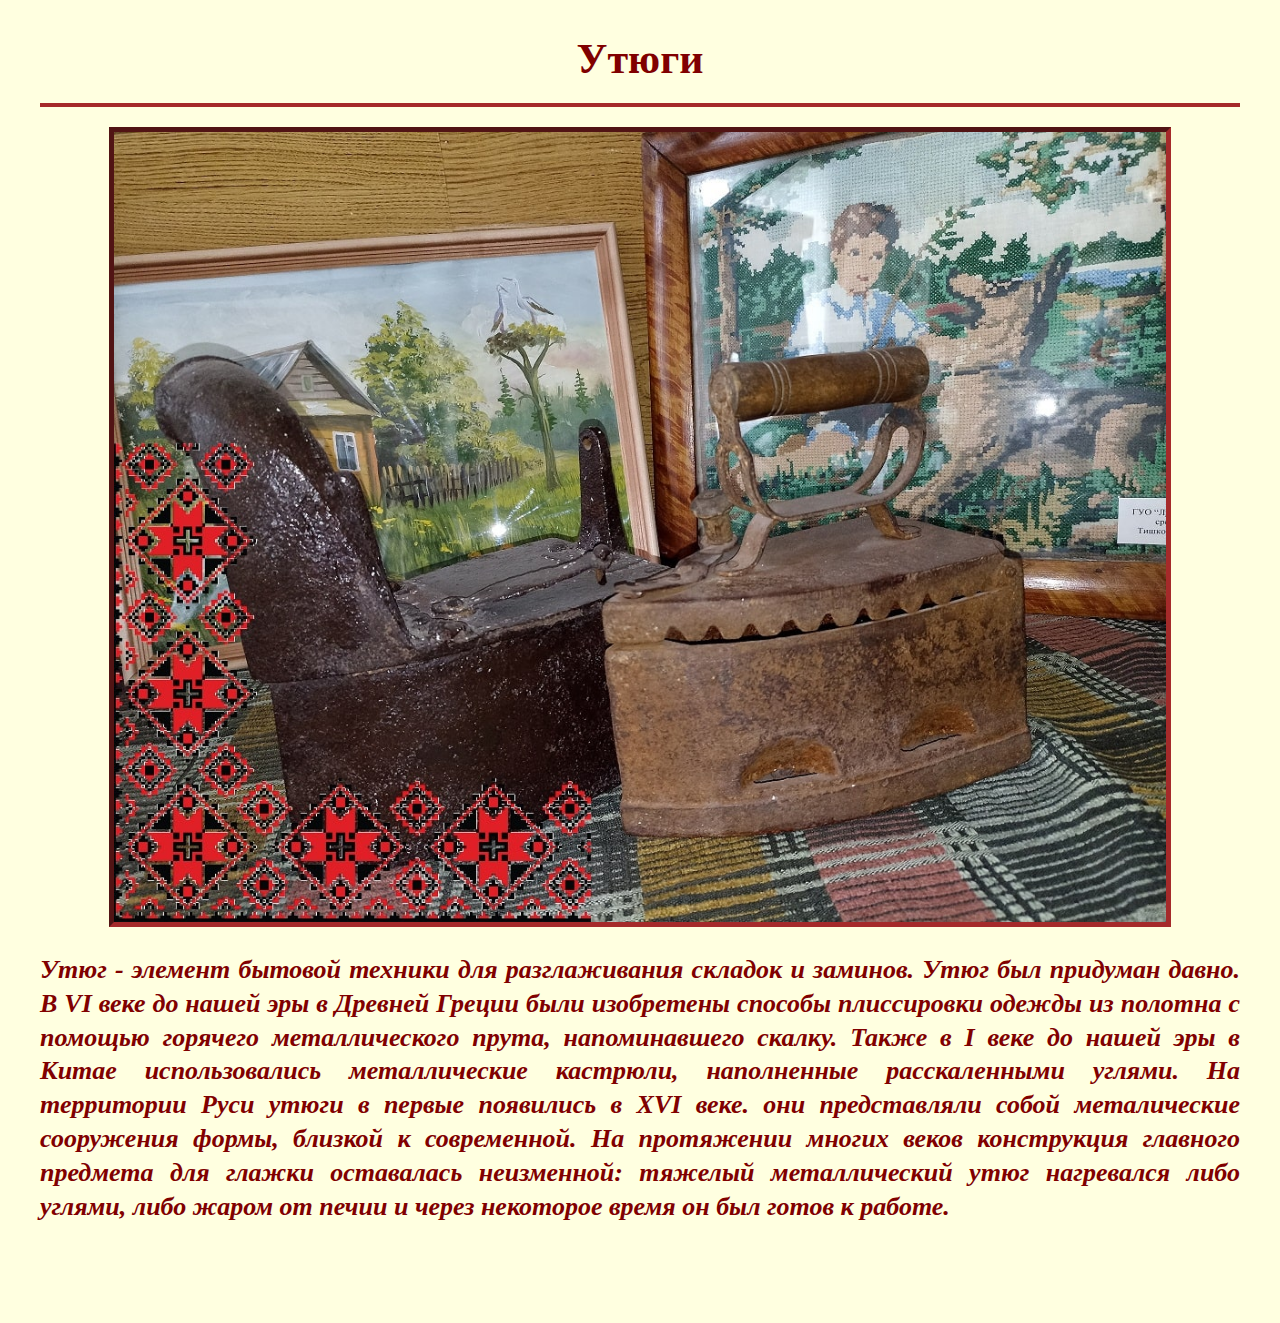
<file: utugi2.html>
﻿<html lang="ru">

<head>
	<meta name="viewport" content="width=device-width, initial-scale=1" />
	<title>Хатка</title>
	<link rel="stylesheet" href="./styles/style.css">
</head>

<body>
	<div class="container">
		<h1>Утюги</h1>
		<hr>
		<img src="./images/utugi-min.jpg">
		<p class="main-text"><i><b>
					Утюг - элемент бытовой техники для разглаживания складок и заминов. Утюг был придуман давно. В VI веке до
					нашей
					эры в Древней Греции были изобретены способы плиссировки одежды из полотна с помощью горячего металлического
					прута, напоминавшего скалку. Также в I веке до нашей эры в Китае использовались металлические кастрюли,
					наполненные расскаленными углями. На территории Руси утюги в первые появились в XVI веке. они представляли
					собой
					металические сооружения формы, близкой к современной. На протяжении многих веков конструкция главного предмета
					для глажки оставалась неизменной: тяжелый металлический утюг нагревался либо углями, либо жаром от печии и
					через
					некоторое время он был готов к работе.
			</i></b></p>
	</div>
</body>

</html>
</file>
<file: styles/style.css>
* {
	box-sizing: border-box;
}

body {
	background: lightyellow;
	color: #800000;
	margin: 0;
	padding: 15px 15px 100px;
}

.content {
	max-width: 1200px;
	margin: 0 auto;
}

h1, .h1 {
	font-size: 42px;
	text-align: center;
	color: #800000;
	margin: 20px 0;
}

h1 span {
	display: block;
	margin-bottom: .2em;
}

h2, .h2 {
	font-size: 26px;
	text-align: center;
	margin: 15px 0;
	font-weight: bold;
}

a {
	color: rgb(0, 0, 0);
	text-decoration: underline;
}

a:hover {
	text-decoration: none;
}

hr {
	background: #a52a2a;
	width: 100%;
	height: 4px;
	border: none;
	margin: 20px 0;
}

img {
	display: block;
	margin: 20px auto;
	width: auto;
	height: auto;
	max-width: 100%;
	max-height: 800px;
	border-style: inset;
	border-width: thick;
	border-color: brown;
}

.container {
	width: 100%;
	max-width: 1200px;
	margin: 0 auto;
}

ul.menu {
	margin: 0;
	padding: 0;
	display: flex;
	flex-wrap: wrap;
	justify-content: center;
}

ul.menu li {
	list-style: none;
	margin: 0;
	padding: 0;
	display: inline-block;
	text-wrap: nowrap;
}

ul.menu li::after {
	content: '-';
	margin: 0 10px;
}

ul.menu li:last-child::after {
	display: none;
}

.main-text {
	font-size: 26px;
	line-height: 1.3;
	text-align: justify;
}

@media all and (max-width: 767px) {
	h1 {
		font-size: 28px;
	}

	.main-text {
		font-size: 18px;
	}

	ul.menu li {
		display: block;
	}
}
</file>
